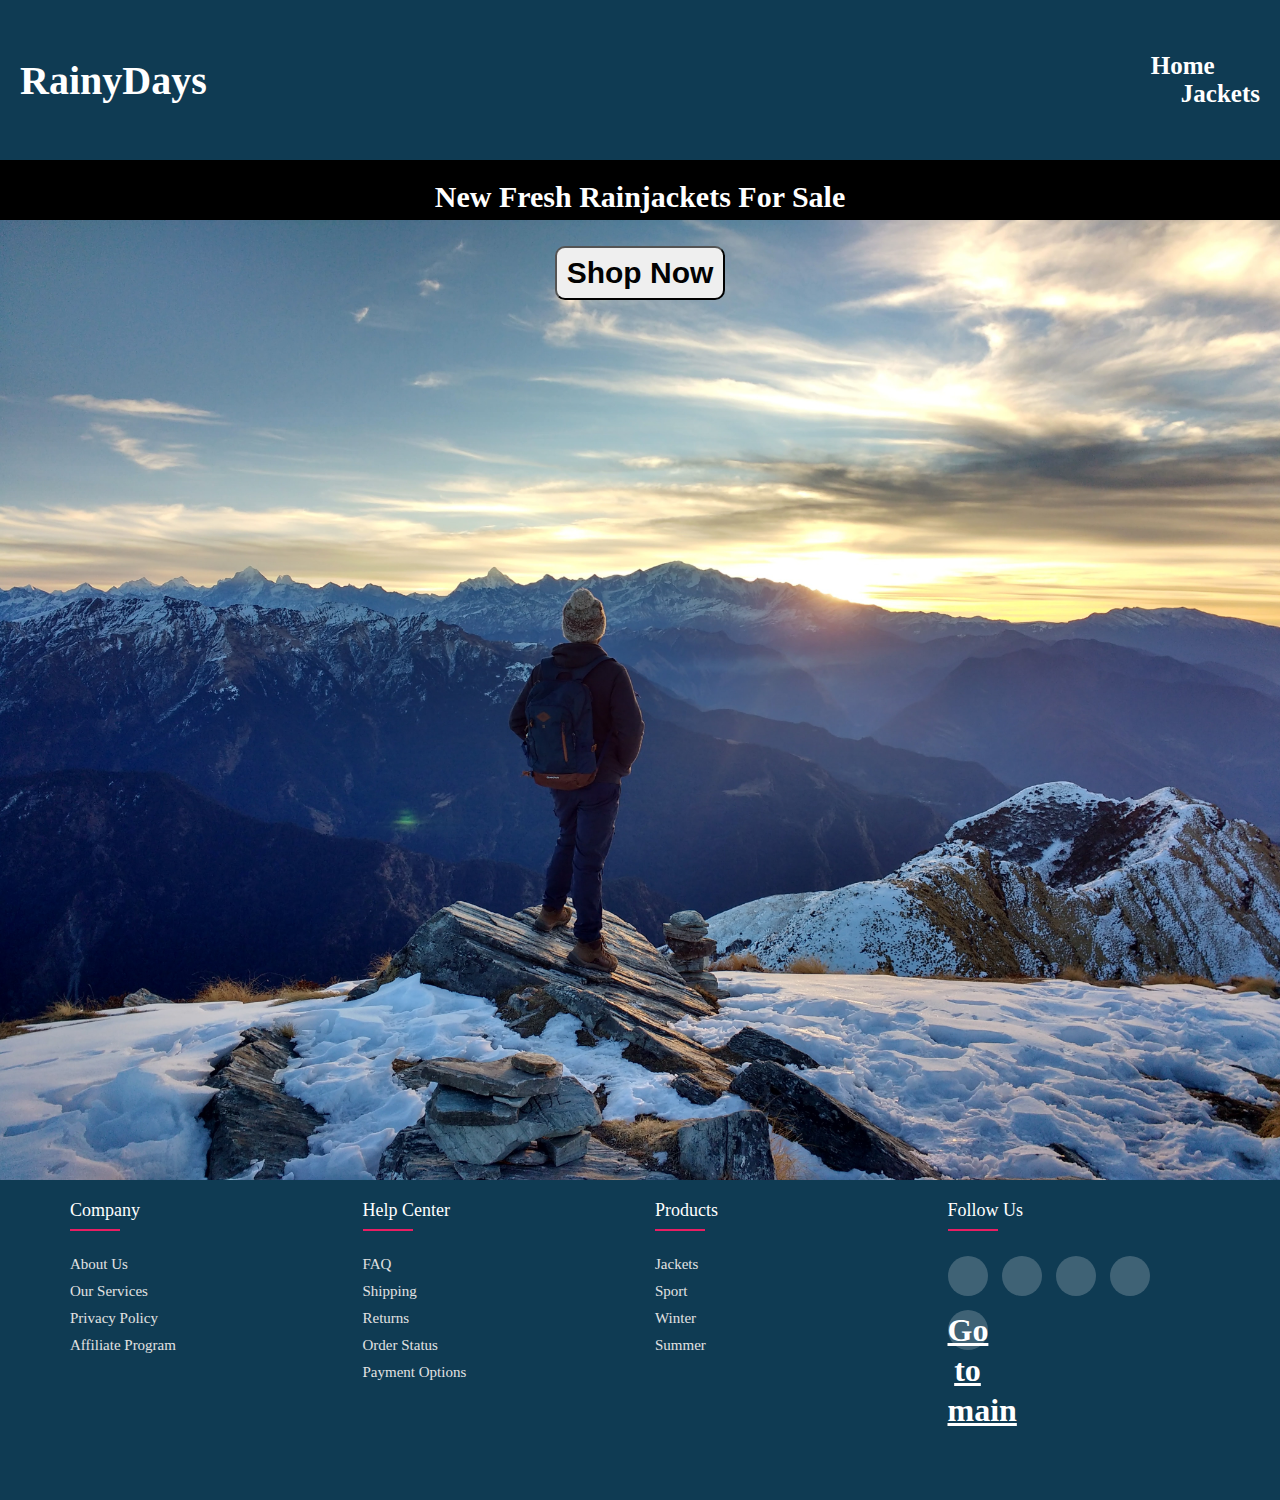
<file: index.html>
<!DOCTYPE html>
<html lang="en">
  <head>
    <meta charset="UTF-8" />
    <meta http-equiv="X-UA-Compatible" content="IE=edge" />
    <meta name="viewport" content="width=device-width, initial-scale=1.0" />
    <title>Raiydays</title>
    <link rel="stylesheet" href="./css/main.css" />
  </head>
  <body>
    <header class="header">
      <h3 class="logo"><a href="./index.html">RainyDays</a></h3>
      <nav class="navbar">
        <ul>
          <li><a href="./index.html" class="current">Home</a></li>
          <li><a href="./jackets.html">Jackets</a></li>
        </ul>
      </nav>
    </header>
    <main>
      <img
        class="background-image-main"
        src="./media/gaurav-k-CV7KPRM6fHc-unsplash.jpg"
        alt="Picture of girl standing in the rain"
      />
      <h2 class="heading">New Fresh Rainjackets For Sale</h2>
      <button class="btn1"><a href="./jackets.html">Shop Now</a></button>
    </main>

    <footer class="footer">
      <div class="containerf">
        <div class="row">
          <div class="footer-col">
            <h4>Company</h4>
            <ul>
              <li><a href="#">About us</a></li>
              <li><a href="#">Our services</a></li>
              <li><a href="#">Privacy policy</a></li>
              <li><a href="#">Affiliate program</a></li>
            </ul>
          </div>

          <div class="footer-col">
            <h4>Help center</h4>
            <ul>
              <li><a href="#">FAQ</a></li>
              <li><a href="#">Shipping</a></li>
              <li><a href="#">Returns</a></li>
              <li><a href="#">Order status</a></li>
              <li><a href="#">Payment options</a></li>
            </ul>
          </div>

          <div class="footer-col">
            <h4>Products</h4>
            <ul>
              <li><a href="./jackets.html">Jackets</a></li>
              <li><a href="./jackets.html">Sport</a></li>
              <li><a href="./jackets.html">Winter</a></li>
              <li><a href="./jackets.html">Summer</a></li>
            </ul>
          </div>

          <div class="footer-col">
            <h4>Follow us</h4>
            <div class="social-links">
              <a href="#" class="fa fa-facebook"></a>
              <a href="#" class="fa fa-twitter"></a>
              <a href="#" class="fa fa-linkedin"></a>
              <a href="#" class="fa fa-instagram"></a>
              <h1><a href="./main.html">Go to main</a></h1>
            </div>
          </div>
        </div>
      </div>
    </footer>
  </body>
</html>
</file>
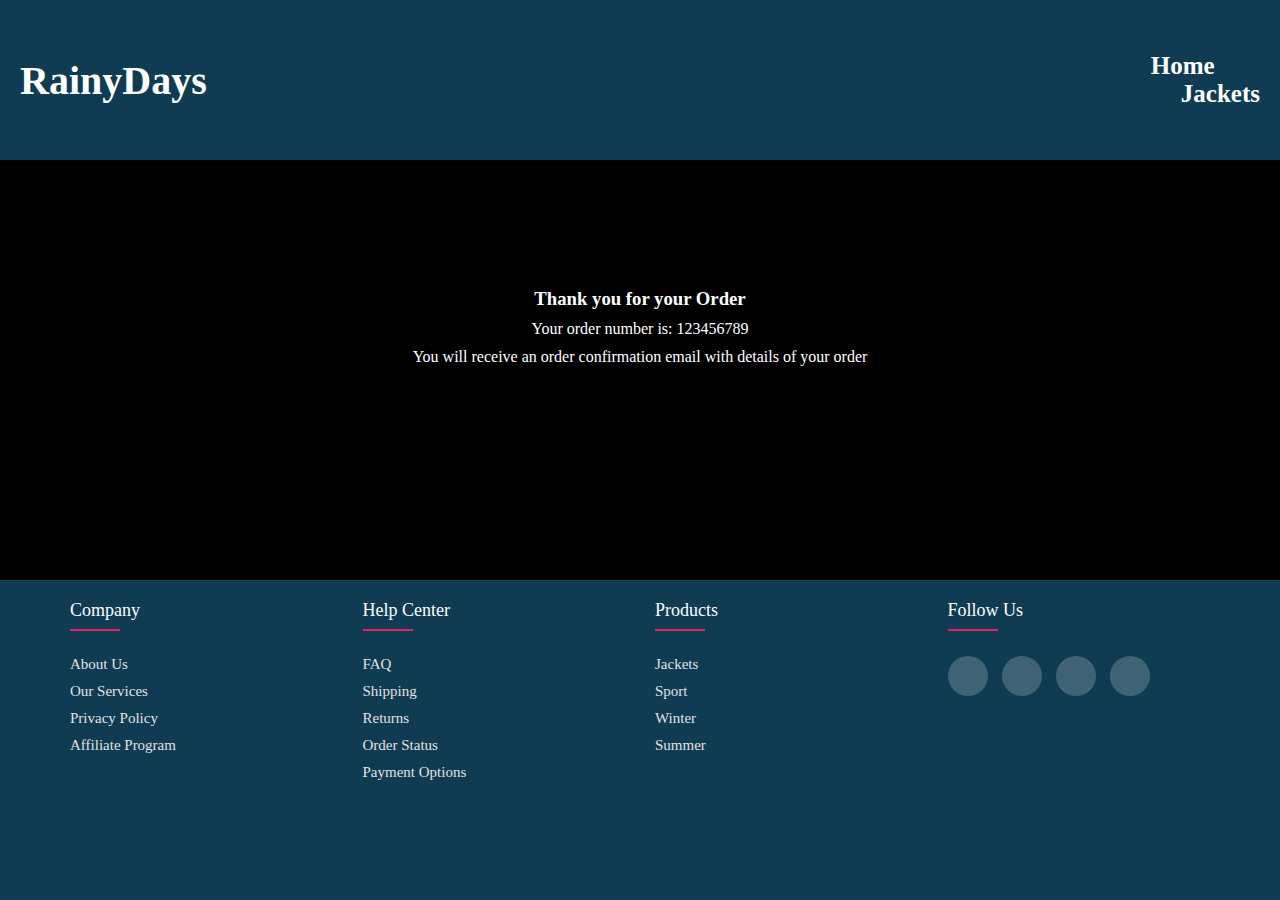
<file: orderconf.html>
<!DOCTYPE html>
<html lang="en">
  <head>
    <meta charset="UTF-8" />
    <meta http-equiv="X-UA-Compatible" content="IE=edge" />
    <meta name="viewport" content="width=device-width, initial-scale=1.0" />
    <title>Raiydays</title>
    <link rel="stylesheet" href="/css/main.css" />
    <script src="./js/details.js" type="module" defer></script>
  </head>
  <body>
    <header class="header">
      <h3 class="logo"><a href="./index.html">RainyDays</a></h3>
      <nav class="navbar">
        <ul>
          <li><a href="./index.html" class="current">Home</a></li>
          <li><a href="./jackets.html">Jackets</a></li>
        </ul>
      </nav>
    </header>
    <main>
      <div class="orderconf">
        <div class="check">
          <i class="fa-solid fa-check"></i>
        </div>
        <h3>Thank you for your Order</h3>
        <p>Your order number is: 123456789</p>
        <p class="par">
          You will receive an order confirmation email with details of your
          order
        </p>
        <br />
        <br />
      </div>
    </main>
    <footer class="footer">
      <div class="containerf">
        <div class="row">
          <div class="footer-col">
            <h4>Company</h4>
            <ul>
              <li><a href="./about.html">About us</a></li>
              <li><a href="./about.html">Our services</a></li>
              <li><a href="./about.html">Privacy policy</a></li>
              <li><a href="./about.html">Affiliate program</a></li>
            </ul>
          </div>

          <div class="footer-col">
            <h4>Help center</h4>
            <ul>
              <li><a href="./contact.html">FAQ</a></li>
              <li><a href="./contact.html">Shipping</a></li>
              <li><a href="./contact.html">Returns</a></li>
              <li><a href="./contact.html">Order status</a></li>
              <li><a href="./contact.html">Payment options</a></li>
            </ul>
          </div>

          <div class="footer-col">
            <h4>Products</h4>
            <ul>
              <li><a href="./jackets.html">Jackets</a></li>
              <li><a href="./jackets.html">Sport</a></li>
              <li><a href="./jackets.html">Winter</a></li>
              <li><a href="./jackets.html">Summer</a></li>
            </ul>
          </div>

          <div class="footer-col">
            <h4>Follow us</h4>
            <div class="social-links">
              <a href="#" class="fa fa-facebook"></a>
              <a href="#" class="fa fa-twitter"></a>
              <a href="#" class="fa fa-linkedin"></a>
              <a href="#" class="fa fa-instagram"></a>
            </div>
          </div>
        </div>
      </div>
    </footer>
  </body>
</html>
</file>
<file: css/main.css>
@import url(./hamburger-nav.css);
@import url(./footer.css);

* {
    padding: 0;
    margin: 0;
    box-sizing: border-box;
}


body {
    min-height: 100vh;
    display: grid;
    grid-template-columns: auto;
    grid-template-rows: 10rem 1fr 20rem;
}

header, footer {
    background-color: yellow;
}
main {
    display: grid;
    grid-template-columns: minmax(20rem, 100%);
    grid-template-rows: 30rem 40rem;
    background-color: black;
    justify-content: center;
    align-content: center;
    
}
/* Home page Styling, Background Image*/

main{
 display: flex;
 justify-content: center;
 align-items: center;
 flex-direction: column;
}

.background-image-main {
    position: relative;
    width: 100%;
    height: auto;
   margin-top: 60px;
}

.heading{
    color: white;
    position: absolute;top: 20%;
    width: 100%;
    text-align: center;
    font-size: 30px;
}

.btn1 {
position: absolute; top: 25%;
border-radius: 4px;
text-align: center;
margin-top: 1.3rem;
font-size: 30px;
font-weight: bold;
padding: 8px;
border-radius: 10px;
padding-left: 10px;
padding-right: 10px;
text-decoration: none;
}

.btn1 a {
  color: rgb(2, 2, 2);
  text-decoration: none;
}


ul{
    list-style: none;
    color: white;
    font-size: 10px;
}


.body {
    height: 100vh;
   display: grid;
   grid-template-columns: auto;
   grid-template-rows: 10rem 1fr 20rem;
}


/*Jackets page styling*/

.featured-jackets-container {
    margin: 10px;
    display: grid;
    justify-content: center;
    align-content: center;
    grid-template-columns: repeat(3,minmax(15rem, 20rem) );
    grid-template-rows: 25rem;
    gap: 1rem;

}

.featured-jackets {
 box-shadow: 0 0 15px red;
    display: grid;
    grid-template-columns: 100%;
    grid-template-rows: repeat(2, 50%);
}

.featured-jacket-top-card{
    background-color: white;
    display: flex;
    justify-content: center;
    align-items: center;
}

.featured-jacket-top-card img {
    height: 100%;
}

.featured-jacket-bottom {
background-color: white;
display: flex;
justify-content: center;
align-items: center;
flex-direction: column;
position: relative;
}

.featured-jacket-bottom h3 p {
    padding: 20px;
}


.featured-link{
    padding: 5px;
    background-color: black;
    color: white;
    text-decoration: none;
    position: absolute;
    bottom:0;
    width: 100%;text-align: center;
}

.jackets-container img {
    max-width: 200px;
    height: auto;
 }


.jacket-card {
    position: relative;
    padding: 20px;
}

.jacket-link::before {
    position: absolute;
    content: "";
    top: 0;
    left: 0;
    right: 0;
    bottom: 0;

}


.jacket-top-card {
    background-color: rgb(255, 255, 255);
    display: flex;
    justify-content: center;
    padding: 20px;
}



.jackets-info p {
    color: rgb(0, 0, 0);
    padding: 20px;
}

.jackets-header p {
    font-weight: bold
}


/*Spesific Jackets page styling */

.specific-jacket-container{
    display: flex;
    justify-content: center;
    align-items: center;
    background-color: rgb(255, 255, 255);
}

.jacket-details-card {
    display: flex;
    justify-content: center;
    align-items: center;
    padding: 20px;
    color: rgb(0, 0, 0);
    
}


.jacket-details-top-card {
    background-color: rgb(255, 255, 255);
}

.jacket-details-top-card img {
    width: 50%;
}

.button {
    background-color: black;
    color: white;
    text-decoration: none;
    padding: 10px;
    margin-top: 20px;
    position: absolute;
}



/* Order confirmation site */


.check{
    font-size: 150px;
    padding-top: 50px;
    }
    
    .orderconf{
        display: flex;
        flex-direction: column;
        align-items: center;
        padding-bottom: 100px;
        gap: 10px;
        color: white;
    }
</file>
